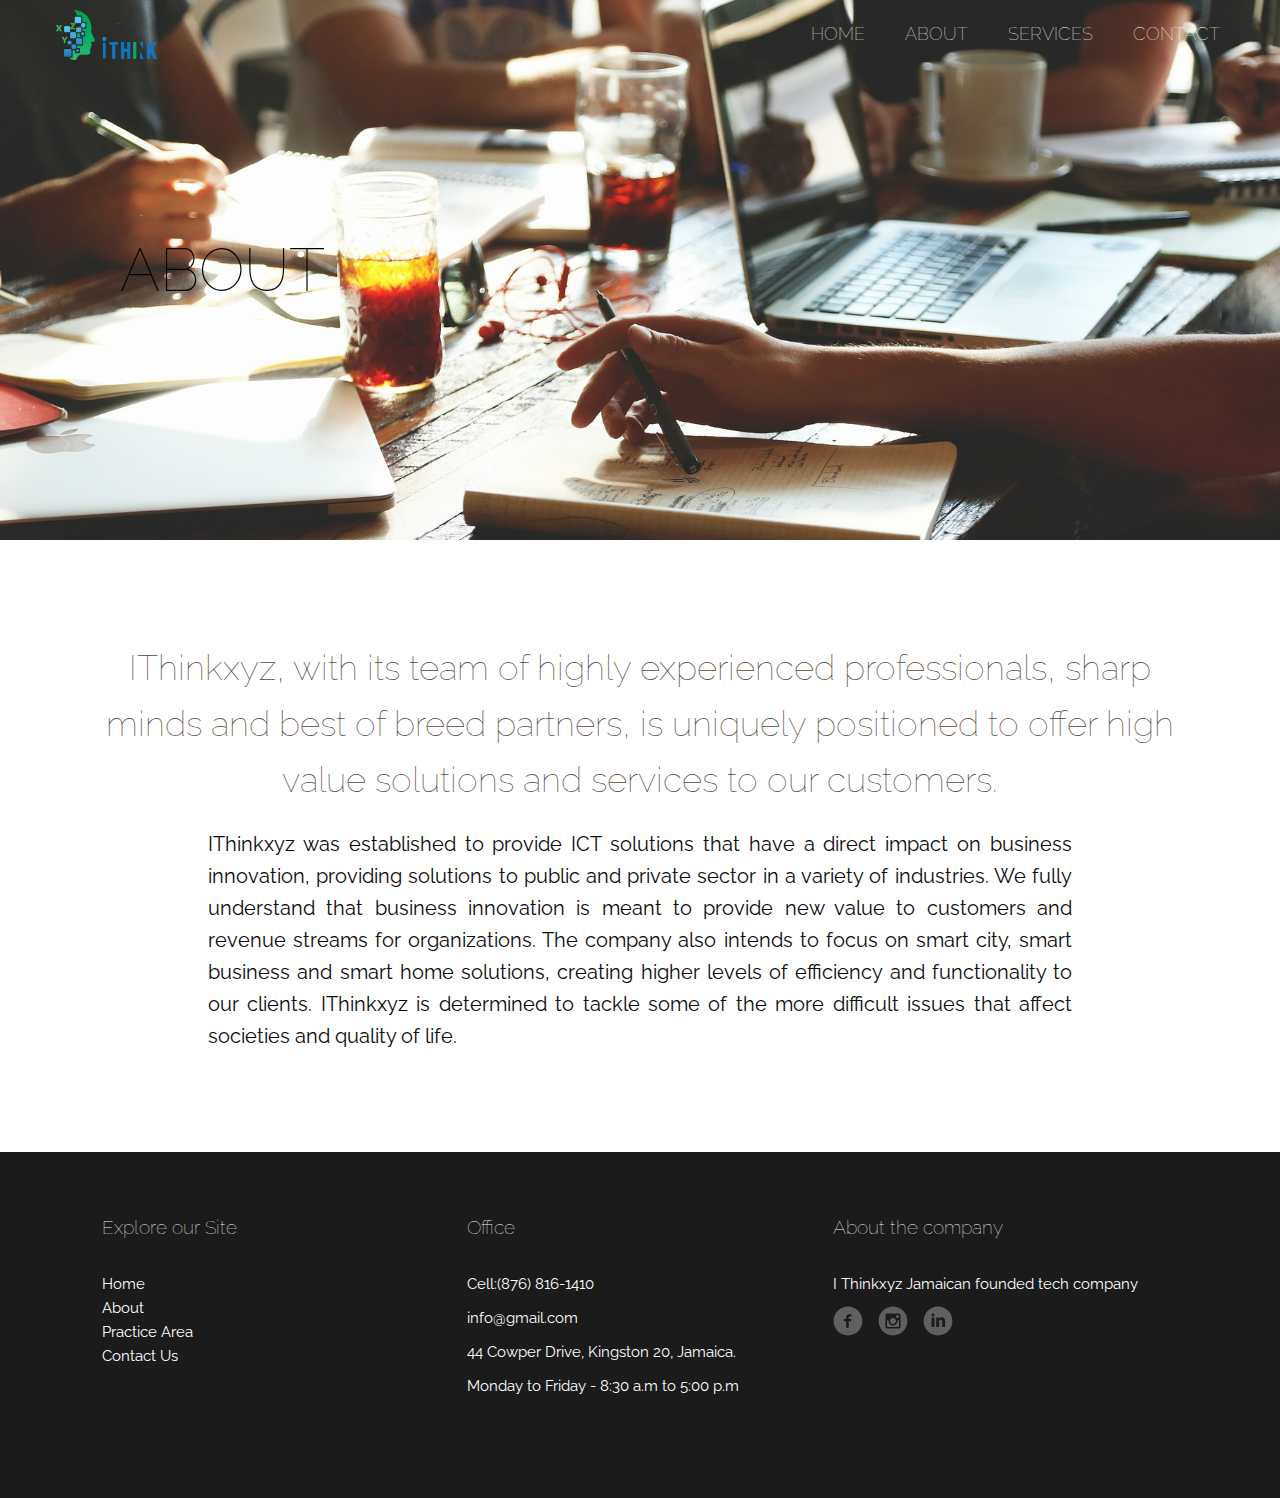
<file: about.html>
<!DOCTYPE html>
<html lang="en">
<head>
    <meta charset="UTF-8">
    <meta name="viewport" content="width=device-width, initial-scale=1.0">
    <meta http-equiv="X-UA-Compatible" content="ie=edge">

    <link href="https://fonts.googleapis.com/css?family=Nunito|Raleway|Roboto&display=swap" rel="stylesheet"> 
    <link href="https://fonts.googleapis.com/css?family=Open+Sans:300,400,600" rel="stylesheet">
    <link rel="stylesheet" href="css/style.css">
    <link rel="shortcut icon" type="image/png" href="img/ithink-logo-head.png">

    <title>Ithink.xzy</title>
    
</head> 
<body class="container-about">

        <header class="header-1">
                <div class="navigation">
                    <input type="checkbox" class="navigation__checkbox" id="navi-toggle">
        
                    <label for="navi-toggle" class="navigation__button ">
                        <span class="navigation__icon">&nbsp;</span>
                    </label>
        
                    <div class="navigation__background">&nbsp;</div>
        
                    <img src="img/logo.png" alt="Logo" class="header__logo1">
        
                    <nav class="navigation__nav ">
                        <img src="img/logo.png" alt="Logo" class="header__logo ">
        
        
                        <ul class="navigation__list">
                            <li class="navigation__item active"><a href="index.html" class="navigation__link">Home</a></li>
                            <li class="navigation__item"><a href="about.html" class="navigation__link">about</a></li>
                            <li class="navigation__item"><a href="#" class="navigation__link">services</a></li>
                            <li class="navigation__item"><a href="contact.html" class="navigation__link">contact</a></li>
        
                        </ul>
                    </nav>
        
                </div>
 
                <h2 class="header-1--text">About</h2> 

            </header>  

    <section class = "about">
        <h3 class="heading-3 heading-3--dark mb-sm">IThinkxyz, with its team of highly experienced professionals, sharp minds and best of breed
            partners, is uniquely positioned to offer high value solutions and services to our customers.
            </h3>
        <P class="paragraph"> 
            IThinkxyz was established to provide ICT solutions that have a direct impact on business
innovation, providing solutions to public and private sector in a variety of industries. We
fully understand that business innovation is meant to provide new value to customers and
revenue streams for organizations. The company also intends to focus on smart city, smart
business and smart home solutions, creating higher levels of efficiency and functionality to
our clients. IThinkxyz is determined to tackle some of the more difficult issues that affect
societies and quality of life. 
    </section>

<!--
<div class="partners">

    <h3 class="heading-3 t-a ">Our Partners</h3>

        <div class="image-slider">
                <img src="img/logo.png" alt="" class="image-slider-1">
                <img src="img/MTP-Logo.png" alt="" class="image-slider-2">
                <img src="img/GTV logo.png" alt="" class="image-slider-3">
                <img src="img/Jamaica-fl_png-44-min (1).png" alt="" class="image-slider-4">
        </div>
</div>
-->
        
        
    
        <footer class="footer">

                <div class="footer__left">
                    <h4 class="heading-4 heading-4--light mb-md"> Explore our Site</h4>
            
                    <div class="footer__left--link">
                        <a href="">Home</a>
                        <a href="">About</a>
                        <a href="">Practice Area</a>
                        <a href="">Contact Us</a>
                    </div>
                    
            
                </div>
            
                <div class="footer-center mb-md">
                    <h4 class="heading-4 heading-4--light mb-md"> Office </h4>
            
                    <p><span>Cell:</span>(876) 816-1410</p>
                    <p>info@gmail.com</p>
                    <p>44 Cowper Drive, Kingston 20, Jamaica.</p>
                    <p>Monday to Friday - 8:30 a.m to 5:00 p.m</p>
                </div>
            
                <div class="footer-right">
                    <h4 class="heading-4 heading-4--light mb-md"> About the company</h4> 
            
                    <p>I Thinkxyz Jamaican founded tech company</p>
                    <div class="social-box">
                        <svg class="social-box__icon"><a href="">
                            <use xlink:href="img/sprite.svg#icon-facebook-with-circle"></use></a>
                        </svg>
            
                        <svg class="social-box__icon"><a href="">
                            <use xlink:href="img/sprite.svg#icon-instagram-with-circle"></use></a>
                        </svg>
            
                        <svg class="social-box__icon"><a href="">
                            <use xlink:href="img/sprite.svg#icon-linkedin-with-circle"></use></a>
                        </svg>
                    </div>       
                    </div>
                </div>
            
            </footer>
    
</body>
</html>
</file>
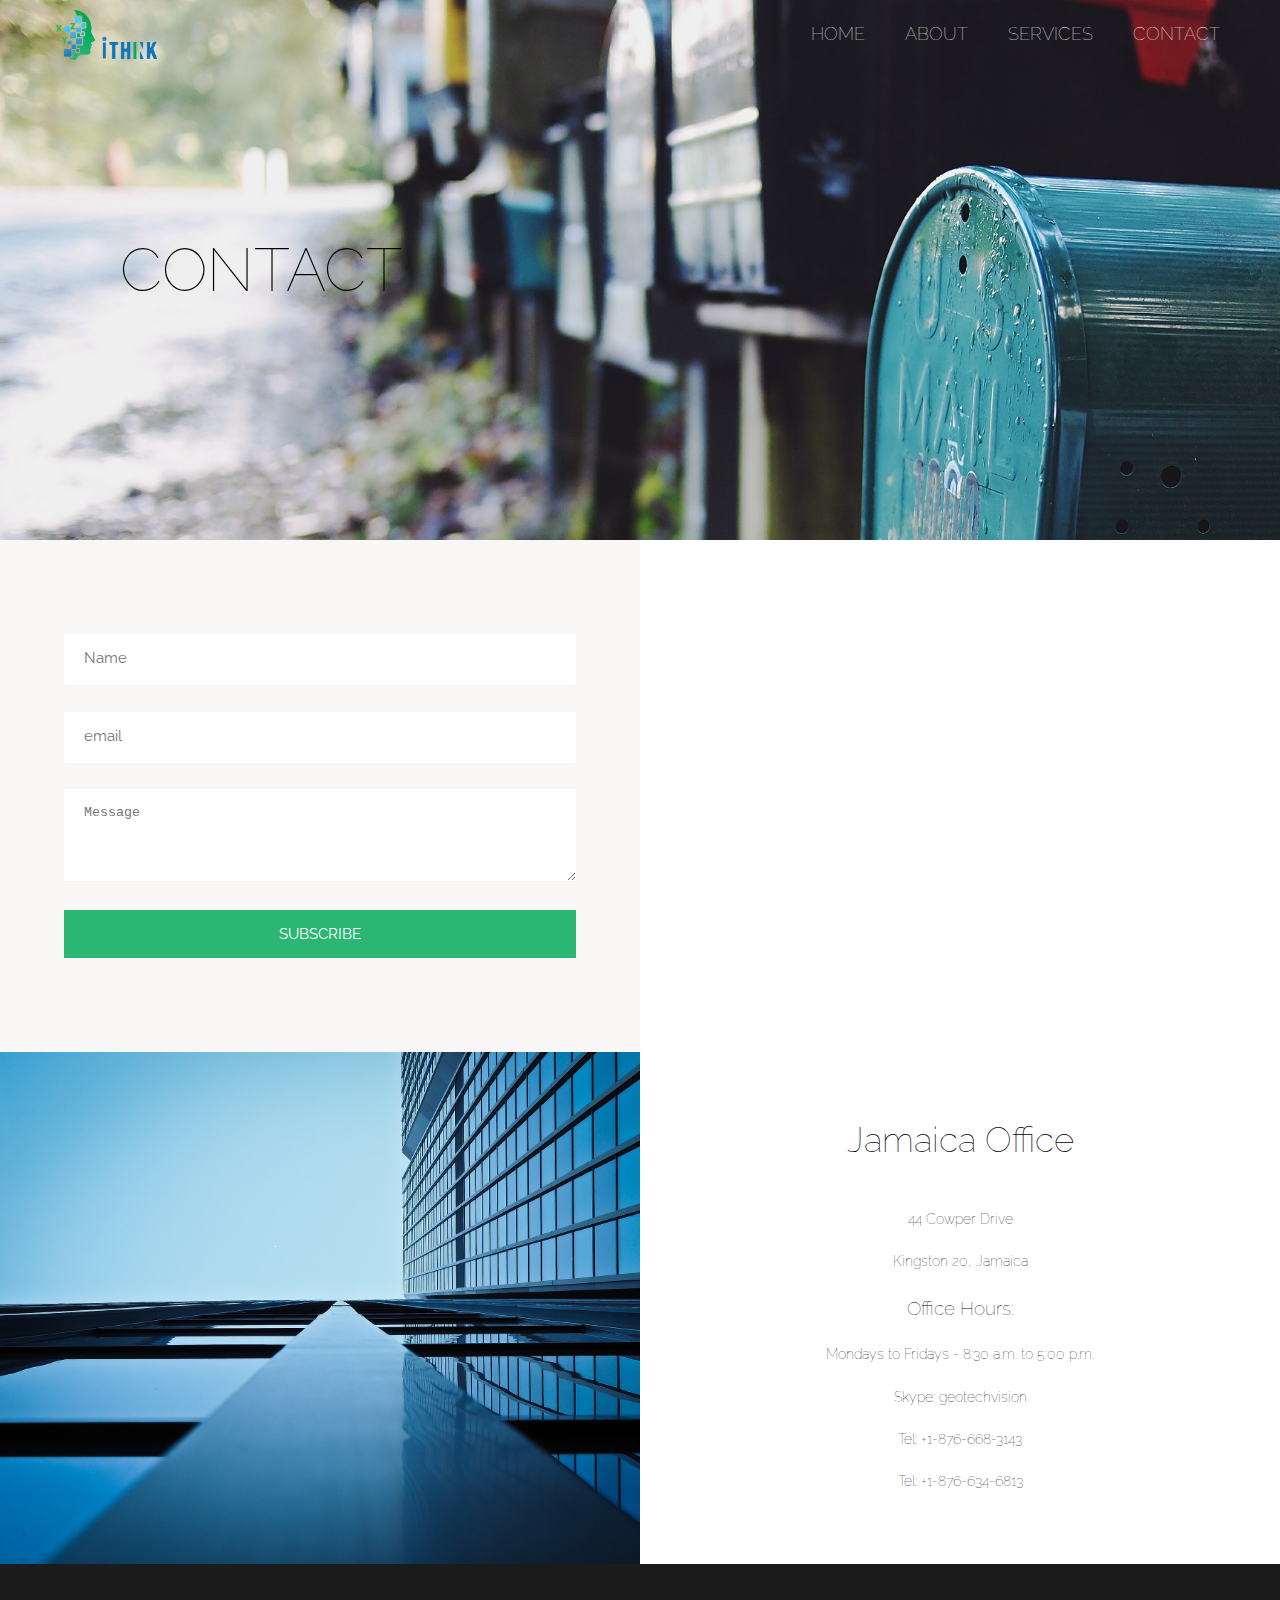
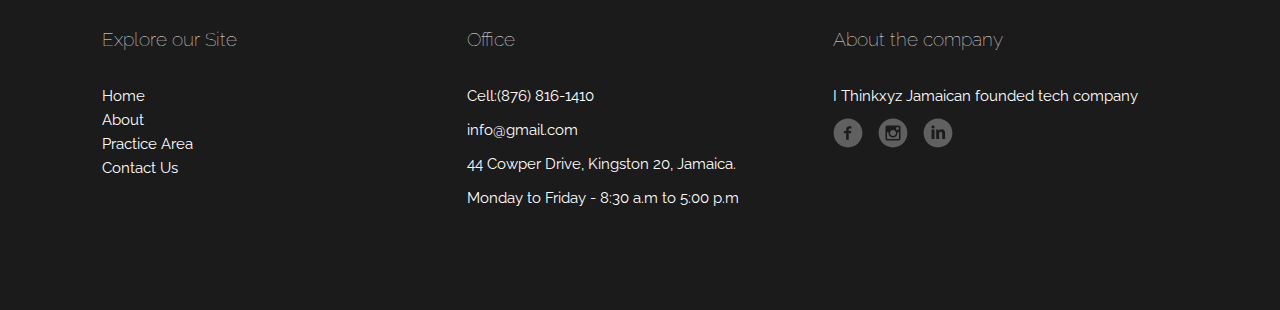
<file: contact.html>
<!DOCTYPE html>
<html lang="en">

<head>
    <meta charset="UTF-8">
    <meta name="viewport" content="width=device-width, initial-scale=1.0">
    <meta http-equiv="X-UA-Compatible" content="ie=edge">

    <link href="https://fonts.googleapis.com/css?family=Nunito|Raleway|Roboto&display=swap" rel="stylesheet">
    <link href="https://fonts.googleapis.com/css?family=Open+Sans:300,400,600" rel="stylesheet">
    <link rel="stylesheet" href="css/style.css"> 
    <link rel="shortcut icon" type="image/png" href="img/ithink-logo-head.png">

    <title>Ithink.xzy</title>

</head>

<body class="container-contact">

    <header class="header-2">
        <div class="navigation">
            <input type="checkbox" class="navigation__checkbox" id="navi-toggle">

            <label for="navi-toggle" class="navigation__button ">
                <span class="navigation__icon">&nbsp;</span>
            </label>

            <div class="navigation__background">&nbsp;</div>

            <img src="img/logo.png" alt="Logo" class="header__logo1">

            <nav class="navigation__nav ">
                <img src="img/logo.png" alt="Logo" class="header__logo ">


                <ul class="navigation__list">
                    <li class="navigation__item active"><a href="index.html" class="navigation__link">Home</a></li>
                    <li class="navigation__item"><a href="about.html" class="navigation__link">about</a></li>
                    <li class="navigation__item"><a href="#" class="navigation__link">services</a></li>
                    <li class="navigation__item"><a href="contact.html" class="navigation__link">contact</a></li>

                </ul>
            </nav>
        </div>
        
        <h2 class="header-2--text">Contact</h2> 

    </header>  

    

    <section class="contact--form">
            
        
        <form class="form" data-success="Thanks for your submission, we will be in touch shortly."
            data-error="Please fill all fields correctly.">

            <div class="from__group">
                <input type="text" class="form__input" placeholder="Name" id="Name" required>
                <label for="Name" class="form__label">Name</label>
            </div>

            <div class="from__group">
                <input type="email" class="form__input" placeholder="email" id="email" required>
                <label for="email" class="form__label">Email address</label>
            </div>

            <div class="from__group">
                <textarea class="form__input--message" name="message" rows="4" placeholder="Message"></textarea>
            </div>

            <button class="form--btn ">Subscribe</button>
        </form>
    </section>

    <section class="contact--map">
        <div class="contact--map__holder">

            <iframe class="map"
                src="//www.google.com/maps/embed/v1/place?q=GeoTechVision%20Jamaica%        &amp;zoom=17        &amp;attribution_source=Google+Maps+Embed+API        &amp;attribution_web_url=https://developers.google.com/maps/documentation/embed/        &amp;key=AIzaSyCrRtXpcoHeF7gadlkgyRtymV_Gy35eJoE"
                allowfullscreen="" width="100%" height="610vh" frameborder="0" style="border:0" allowfullscreen>
            </iframe>
        </div>
    </section>

    <div class="story__pictures">

    </div>

    <div class="story__content">
        <h3 class="heading-3 mb-lg">Jamaica Office</h3>

        <h5 class="heading-5 mb-sm">44 Cowper Drive</h5>
        <h5 class="heading-5 mb-sm">Kingston 20, Jamaica</h5> 

        <h4 class="heading-4 mb-sm">Office Hours:</h4>
        <h5 class="heading-5 mb-sm">Mondays to Fridays - 8:30 a.m. to 5:00 p.m.</h5>

        <h5 class="heading-5 mb-sm">Skype: geotechvision</h5>
        <h5 class="heading-5 mb-sm">Tel: +1-876-668-3143</h5>
        <h5 class="heading-5 mb-sm">Tel: +1-876-634-6813</h5>
        
      
     
    </div>




    <footer class="footer">

        <div class="footer__left">
            <h4 class="heading-4 heading-4--light mb-md"> Explore our Site</h4>

            <div class="footer__left--link">
                <a href="">Home</a>
                <a href="">About</a>
                <a href="">Practice Area</a>
                <a href="">Contact Us</a>
            </div>


        </div>

        <div class="footer-center mb-md">
            <h4 class="heading-4 heading-4--light mb-md"> Office </h4>

            <p><span>Cell:</span>(876) 816-1410</p>
            <p>info@gmail.com</p>
            <p>44 Cowper Drive, Kingston 20, Jamaica.</p>
            <p>Monday to Friday - 8:30 a.m to 5:00 p.m</p>
        </div>

        <div class="footer-right">
            <h4 class="heading-4 heading-4--light mb-md"> About the company</h4>

            <p>I Thinkxyz Jamaican founded tech company</p>
            <div class="social-box">
                <svg class="social-box__icon"><a href="">
                        <use xlink:href="img/sprite.svg#icon-facebook-with-circle"></use>
                    </a>
                </svg>

                <svg class="social-box__icon"><a href="">
                        <use xlink:href="img/sprite.svg#icon-instagram-with-circle"></use>
                    </a>
                </svg>

                <svg class="social-box__icon"><a href="">
                        <use xlink:href="img/sprite.svg#icon-linkedin-with-circle"></use>
                    </a>
                </svg>
            </div>
        </div>
        </div>

    </footer>

</body>

</html>
</file>
<file: css/style.css>
*,*::before,*::after{margin:0;padding:0;-webkit-box-sizing:inherit;box-sizing:inherit}html{-webkit-box-sizing:border-box;box-sizing:border-box;font-size:62.5%}@media (max-width: 75em){html{font-size:56.25%}}@media (max-width: 56.25em){html{font-size:50%}}@media (max-width: 37.5em){html{font-size:37.5%}}body{font-family:"Raleway", "Roboto", "Nunito", "sans-serif";line-height:1.6}.container{display:grid;grid-template-rows:8rem 90vh repeat(2, -webkit-min-content) -webkit-min-content 40vw -webkit-min-content;grid-template-rows:8rem 90vh repeat(2, min-content) min-content 40vw min-content;grid-template-columns:[full-start] minmax(6rem, 1fr) [center-start] repeat(8, [col-start] minmax(-webkit-min-content, 14rem) [col-end]) [center-end] minmax(6rem, 1fr) [full-end];grid-template-columns:[full-start] minmax(6rem, 1fr) [center-start] repeat(8, [col-start] minmax(min-content, 14rem) [col-end]) [center-end] minmax(6rem, 1fr) [full-end]}@media (max-width: 75em){.container{grid-template-rows:55vh repeat(2, -webkit-min-content) -webkit-min-content repeat(3, -webkit-min-content);grid-template-rows:55vh repeat(2, min-content) min-content repeat(3, min-content);grid-template-columns:[full-start] minmax(6rem, 1fr) [center-start] repeat(8, [col-start] minmax(-webkit-min-content, 14rem) [col-end]) [center-end] minmax(6rem, 1fr) [full-end];grid-template-columns:[full-start] minmax(6rem, 1fr) [center-start] repeat(8, [col-start] minmax(min-content, 14rem) [col-end]) [center-end] minmax(6rem, 1fr) [full-end]}}@media (max-width: 56.25em){.container{grid-template-rows:40vh repeat(2, -webkit-min-content) -webkit-min-content repeat(3, -webkit-min-content);grid-template-rows:40vh repeat(2, min-content) min-content repeat(3, min-content);grid-template-columns:[full-start] minmax(6rem, 1fr) [center-start] repeat(8, [col-start] minmax(-webkit-min-content, 14rem) [col-end]) [center-end] minmax(6rem, 1fr) [full-end];grid-template-columns:[full-start] minmax(6rem, 1fr) [center-start] repeat(8, [col-start] minmax(min-content, 14rem) [col-end]) [center-end] minmax(6rem, 1fr) [full-end]}}@media (max-width: 37.5em){.container{grid-template-rows:55vh repeat(2, -webkit-min-content) -webkit-min-content repeat(3, -webkit-min-content);grid-template-rows:55vh repeat(2, min-content) min-content repeat(3, min-content);grid-template-columns:[full-start] minmax(6rem, 1fr) [center-start] repeat(8, [col-start] minmax(-webkit-min-content, 14rem) [col-end]) [center-end] minmax(6rem, 1fr) [full-end];grid-template-columns:[full-start] minmax(6rem, 1fr) [center-start] repeat(8, [col-start] minmax(min-content, 14rem) [col-end]) [center-end] minmax(6rem, 1fr) [full-end]}}.heading-3,.heading-4,.heading-5{font-family:"Raleway", "Roboto", "Nunito", "sans-serif";font-weight:100}.heading-1{font-family:'Open Sans', sans-serif;font-size:4rem;color:#fff;line-height:1}.heading-2{font-family:' latio', sans-serif;font-size:4rem;line-height:1;font-weight:900}.heading-2--primary{color:#2BB673}.heading-2--light{color:#f9f7f6}.heading-3{font-size:3.5rem}.heading-3--light{color:#f9f7f6}.heading-3--dark{color:#54483A}.heading-4{font-size:1.9rem;-ms-flex-item-align:center;align-self:center}.heading-4--light{color:#f9f7f6}.heading-4--dark{color:#54483A}.heading-5{font-size:1.4rem;-ms-flex-item-align:center;align-self:center}.heading-5--light{color:#aaa}.heading-5--dark{color:#54483A}.mb-sm{margin-bottom:2rem}.mb-md{margin-bottom:3rem}.mb-lg{margin-bottom:4rem}.mb-hg{margin-bottom:8rem}.mt-sm{margin-top:2rem}.mt-md{margin-top:3rem}.mt-lg{margin-top:4rem}.mr-sm{margin-right:1.8rem}.t-a{text-align:center}.btn{background-color:#2BB673;color:#fff;text-transform:uppercase;padding:1.8rem 3rem;cursor:pointer;border:none}.btn--pulse,.btn--pulse:link,.btn--pulse:visited{text-transform:uppercase;text-decoration:none;padding:1.8rem 3rem;display:inline-block;-webkit-transition:all .2s;transition:all .2s;position:relative;font-size:1.5rem;border:none;cursor:pointer}@media (max-width: 37.5em){.btn--pulse,.btn--pulse:link,.btn--pulse:visited{margin-top:4rem}}.btn--pulse:hover{-webkit-transform:translateY(-3px);transform:translateY(-3px);-webkit-box-shadow:0 1rem 2rem #0006;box-shadow:0 1rem 2rem #0006}.btn--pulse:hover::after{-webkit-transform:scaleX(1.4) scaleY(1.6);transform:scaleX(1.4) scaleY(1.6);opacity:0}.btn--pulse:active,.btn--pulse:focus{outline:none;-webkit-transform:translateY(-1px);transform:translateY(-1px);-webkit-box-shadow:0.2rem 1rem #0006;box-shadow:0.2rem 1rem #0006}.btn--pulse--white{background-color:#fff;color:#54483A}.btn--pulse--white::after{background-color:#fff}.btn--pulse--green{background-image:-webkit-gradient(linear, left top, right top, from(#2BB673), to(#00A754));background-image:linear-gradient(to right, #2BB673, #00A754);color:#fff}.btn--pulse--green::after{background-color:#2BB673}.btn--pulse::after{content:"";display:inline-block;height:100%;width:100%;position:absolute;top:0;left:0;z-index:-1;-webkit-transition:all .4s;transition:all .4s}.btn--pulse--animated{-webkit-animation:moveInbutton .5s ease-out .75s;animation:moveInbutton .5s ease-out .75s;-webkit-animation-fill-mode:backwards;animation-fill-mode:backwards}.form{display:grid;grid-template-columns:repeat(auto-fit, minmax(40vw, 1fr))}.form__input{font-size:1.5rem;font-family:inherit;color:inherit;padding:1.5rem 2rem;border-radius:2px;background-color:#fff;border:none;border-bottom:3px solid transparent;width:100%;-webkit-transition:all 3s;transition:all 3s}.form__input:focus{outline:none;-webkit-box-shadow:0 1rem 2rem rgba(2,2,2,0.1);box-shadow:0 1rem 2rem rgba(2,2,2,0.1);border-bottom:3px solid #2BB673}.form__input:focus:invalid{border-bottom:3px solid #2BB673}.form__input::-webkit-input-placehokder{color:#f9f7f6}.form__label{font-size:1.2rem;font-weight:700;margin-left:2rem;margin-top:.7rem;display:block;-webkit-transition:all .3s;transition:all .3s}.form__input:placeholder-shown+.form__label{opacity:0;visibility:hidden;-webkit-transform:translateY(-4rem);transform:translateY(-4rem)}.form__input--message{width:100%;border:none;background:#fff;margin-bottom:2.4rem;border-radius:0;padding:1.6rem 2rem}.form--btn{width:100%;background-color:#2BB673;color:#fff;border:none;border-radius:0;font-family:"Raleway", "Roboto", "Nunito", "sans-serif";font-size:1.5rem;text-transform:uppercase;text-decoration:none;padding:1.5rem 4.7rem;cursor:pointer;-webkit-transition:all .2s;transition:all .2s}.form--btn:hover{background-color:#00A754}.anchor{color:#fff;text-decoration:none;text-transform:uppercase}.nav-white{background:black}.navigation{z-index:100;grid-column:1/-1;display:-webkit-box;display:-ms-flexbox;display:flex;padding:1rem 3rem 0 3rem}.navigation__checkbox{display:none}.navigation__nav{width:100%;height:5rem}.navigation__list{display:-webkit-box;display:-ms-flexbox;display:flex;margin:0;float:right}@media (max-width: 75em){.navigation__list{display:block}}.navigation__item{list-style:none}.navigation__link:link,.navigation__link:visited{display:inline-block;font-size:1.8rem;font-weight:100;padding:1rem 2rem;color:#fff;text-decoration:none;text-transform:uppercase;background-image:linear-gradient(120deg, transparent 0%, transparent 50%, #fff 50%);background-size:230%;-webkit-transition:all .4s;transition:all .4s}.navigation__link:hover,.navigation__link:active{-webkit-transform:translateX(1rem);transform:translateX(1rem);color:#2BB673;background-position:100%}@media (max-width: 75em){.navigation__checkbox{display:none}.navigation__button{height:7rem;width:7rem;border-radius:50%;position:fixed;right:2rem;background-color:#fff;z-index:2000;text-align:center;cursor:pointer}.navigation__background{height:6rem;width:6rem;border-radius:50%;position:fixed;right:2.5rem;background-image:radial-gradient(#00A754, #2BB673);z-index:1000;-webkit-transition:all 0.8s cubic-bezier(0.86, 0, 0.07, 1);transition:all 0.8s cubic-bezier(0.86, 0, 0.07, 1)}.navigation__nav{height:100%;width:0%;position:fixed;top:0;left:0;z-index:1500;opacity:0;-webkit-transition:all 0.8s cubic-bezier(0.68, -0.55, 0.265, 1.55);transition:all 0.8s cubic-bezier(0.68, -0.55, 0.265, 1.55)}.navigation__list{position:absolute;top:50%;left:50%;-webkit-transform:translate(-50%, -50%);transform:translate(-50%, -50%);list-style:none;text-align:center;width:100%}.navigation__list__span{margin-right:1.5rem;display:inline-block}.navigation__item{margin:1rem}.navigation__link:link,.navigation__link:visited{font-size:3rem}.navigation__checkbox:checked ~ .navigation__background{-webkit-transform:scale(80);transform:scale(80)}.navigation__checkbox:checked ~ .navigation__nav{opacity:1;width:100%}.navigation__icon{position:relative;margin-top:3.5rem}.navigation__icon,.navigation__icon::before,.navigation__icon::after{width:3rem;height:3px;background-color:#6D5D4B;display:inline-block}.navigation__icon::before,.navigation__icon::after{content:"";position:absolute;left:0;-webkit-transition:all .2s;transition:all .2s}.navigation__icon::before{top:-.8rem}.navigation__icon::after{top:.8rem}.navigation__button:hover .navigation__icon::before{top:-1rem}.navigation__button:hover .navigation__icon::after{top:1rem}.navigation__checkbox:checked+.navigation__button .navigation__icon{background-color:transparent}.navigation__checkbox:checked+.navigation__button .navigation__icon::before{top:0;-webkit-transform:rotate(135deg);transform:rotate(135deg)}.navigation__checkbox:checked+.navigation__button .navigation__icon::after{top:0;-webkit-transform:rotate(-135deg);transform:rotate(-135deg)}}.image-slider{position:relative}.image-slider .slides{position:relative;overflow:hidden}.image-slider .slides li{position:relative}.image-slider .slides li>img{width:100%}.row .image-slider{margin-bottom:24px}.image-slider.height-70 .slides li{height:70vh;min-height:600px}@media all and (max-width: 767px){.image-slider.height-70 .slides li{height:auto;min-height:none;padding:80px 0}.image-slider.height-70 .v-align-transform{top:0;transform:none;-webkit-transform:none}}.flex-direction-nav a.flex-next{right:16px}.flex-direction-nav a.flex-next:before,.flex-direction-nav a.flex-prev:before{content:"\e649";font-family:'themify';speak:none;font-style:normal;font-weight:normal;font-variant:normal;text-transform:none;line-height:1;font-size:24px;color:#fff}.flex-direction-nav a.flex-prev{left:16px}.flex-direction-nav a.flex-prev:before{content:"\e64a"}.flex-direction-nav a{opacity:1;text-shadow:none;color:rgba(0,0,0,0);width:24px;height:24px;margin:-12px 0 0}.flex-control-nav li{overflow:hidden}.flex-control-nav li a{background:none;border:2px solid #292929;width:10px;height:10px}@media all and (max-width: 768px){.flex-direction-nav{display:none}}.controls-inside .flex-control-nav{bottom:24px;z-index:10}.controls-inside .flex-control-nav li a{border-color:#fff}.controls-inside .flex-control-nav li a.flex-active{background:#fff}.image-bg .flex-control-nav li a{border-color:#fff}.image-bg .flex-control-nav li a.flex-active{background:#fff}.slider-thumb-controls .flex-control-thumbs{margin:0}.slider-thumb-controls .flex-direction-nav{display:none}@media all and (max-width: 767px){.slider-thumb-controls .flex-control-thumbs{display:none}.slider-thumb-controls .flex-direction-nav{display:block}}.logo-carousel li{text-align:center}.logo-carousel li{transition:all 0.3s ease;-webkit-transition:all 0.3s ease;-moz-transition:all 0.3s ease;opacity:.5}.logo-carousel li:hover{opacity:1}.logo-carousel img{max-height:60px}@media all and (max-width: 767px){.logo-carousel .slides li{width:100%}}.text-slider .flex-direction-nav li a:before{color:#222}.image-bg .text-slider .flex-direction-nav li a:before{color:#fff;transition:all 0.3s ease;-webkit-transition:all 0.3s ease;-moz-transition:all 0.3s ease;opacity:.5}.image-bg .text-slider .flex-direction-nav li a:hover:before{opacity:1}.text-slider .flex-direction-nav a.flex-prev{left:-60px}.text-slider .flex-direction-nav a.flex-next{right:-60px}.kenburns .slides li:nth-of-type(odd) .background-image-holder{animation:kenBurnsEast 25s linear infinite alternate;-webkit-animation:kenBurnsEast 25s linear infinite alternate}.kenburns .slides li:nth-of-type(even) .background-image-holder{animation:kenBurnsWest 25s linear infinite alternate;-webkit-animation:kenBurnsWest 25s linear infinite alternate}@keyframes kenBurnsEast{from{transform:scale(1) translateX(0px);-webkit-transform:scale(1) translateX(0px)}to{transform:scale(1.2) translateX(100px);-webkit-transform:scale(1.2) translateX(100px)}}@-webkit-keyframes kenBurnsEast{from{transform:scale(1) translateX(0px);-webkit-transform:scale(1) translateX(0px)}to{transform:scale(1.2) translateX(100px);-webkit-transform:scale(1.2) translateX(100px)}}@keyframes kenBurnsWest{from{transform:scale(1) translateX(0px);-webkit-transform:scale(1) translateX(0px)}to{transform:scale(1.2) translateX(-100px);-webkit-transform:scale(1.2) translateX(-100px)}}@-webkit-keyframes kenBurnsWest{from{transform:scale(1) translateX(0px);-webkit-transform:scale(1) translateX(0px)}to{transform:scale(1.2) translateX(-100px);-webkit-transform:scale(1.2) translateX(-100px)}}@media all and (max-width: 767px){.kenburns .slides li .background-image-holder{animation:none !important;-webkit-animation:none !important}}.features{grid-column:full-start/full-end;padding:10rem 15vw;grid-gap:6rem;background:url(../img/BG3.svg) no-repeat;background-size:cover;display:grid;grid-template-columns:repeat(auto-fit, minmax(25rem, 1fr));-webkit-box-align:start;-ms-flex-align:start;align-items:start}@media (max-width: 37.5em){.features{background:none;background-color:#2BB673}}@media (max-width: 37.5em){.features{justify-items:center}}.features__heading{grid-column:1 / -1;justify-self:center}.feature{display:grid;grid-template-columns:-webkit-min-content 1fr;grid-template-columns:min-content 1fr;grid-row-gap:1.5rem;grid-column-gap:2.5rem}.feature__icon{fill:#fff;width:4.5rem;height:4.5rem;grid-row:1 / span 2;-webkit-transform:translateY(-1rem);transform:translateY(-1rem)}.feature__text{font-size:1.7rem}.footer{background-color:#1b1b1b;grid-column:full-start / full-end;padding:6rem 8vw;display:grid;grid-template-columns:repeat(auto-fit, minmax(25rem, 1fr));grid-gap:2rem}@media (max-width: 56.25em){.footer{display:block;width:100%;text-align:center}}.footer__left--link{display:grid;color:#fff;font-size:1.5rem;font-weight:400;text-decoration:none;margin-bottom:1rem}.footer__left--link a{color:#fff;text-decoration:none}.footer p{color:#fff;font-size:1.5rem;font-weight:400;text-decoration:none;margin-bottom:1rem}.footer-right .social-box svg{opacity:30%;width:3rem;height:3rem;fill:#fff;margin-right:1.2rem}.footer-right .copyright{background-color:#2783C3;grid-column:full-start / full-end;padding:2rem;border-top:1px solid #f9f7f6}.footer-right .copyright p{display:-webkit-box;display:-ms-flexbox;display:flex;-webkit-box-pack:center;-ms-flex-pack:center;justify-content:center;color:#fff}.header{grid-column:full-start/full-end;padding:0 2vw 0 4vw;display:grid;grid-template-rows:-webkit-min-content -webkit-min-content -webkit-min-content;grid-template-rows:min-content min-content min-content;grid-gap:1.5rem;-ms-flex-line-pack:center;align-content:center}.header .header-style{-ms-flex-item-align:end;align-self:end}@media (max-width: 37.5em){.header{padding:0 5rem}}@media (max-width: 75em){.header{grid-template-rows:1fr -webkit-min-content -webkit-min-content;grid-template-rows:1fr min-content min-content}}.header__logo{height:5rem}@media (max-width: 75em){.header__logo{display:none}}.header__logo1{height:5rem;display:none;top:2rem;position:absolute}@media (max-width: 75em){.header__logo1{display:block}}.header__bg{position:absolute;width:60%;left:40%;top:.1rem}@media (max-width: 37.5em){.header__bg{width:100%;left:1%}}.btn__header{-ms-flex-item-align:start;align-self:start;justify-self:start}@media (max-width: 37.5em){.btn__header{-ms-flex-item-align:start;align-self:start;justify-self:normal}}.story{background-color:#fff;grid-column:full-start/full-end;display:grid;grid-template-columns:repeat(8, 1fr);grid-template-rows:repeat(7, 5vw);grid-gap:1.5rem;padding:1.5rem}@media (max-width: 37.5em){.story{display:block}}.story__item--1{width:100%;height:146%;grid-row:2 / span 4;grid-column:2 / span 4}.story__item--2{width:100%;grid-row:2 / span 2;grid-column:6 / span 2}.story__item--3{width:100%;grid-row:5 / span 2;grid-column:6 / span 2}.story__img{height:100%;width:100%;-o-object-fit:cover;object-fit:cover;display:block}.container-contact{display:grid;grid-template-rows:60vh 40vw 40vw -webkit-min-content;grid-template-rows:60vh 40vw 40vw min-content;grid-template-columns:[full-start] minmax(6rem, 1fr) [center-start] repeat(8, [col-start] minmax(-webkit-min-content, 14rem) [col-end]) [center-end] minmax(6rem, 1fr) [full-end];grid-template-columns:[full-start] minmax(6rem, 1fr) [center-start] repeat(8, [col-start] minmax(min-content, 14rem) [col-end]) [center-end] minmax(6rem, 1fr) [full-end]}@media (max-width: 56.25em){.container-contact{grid-template-rows:60vh -webkit-min-content -webkit-min-content 60vh -webkit-min-content -webkit-min-content;grid-template-rows:60vh min-content min-content 60vh min-content min-content;grid-template-columns:[full-start] minmax(6rem, 1fr) [center-start] repeat(8, [col-start] minmax(-webkit-min-content, 14rem) [col-end]) [center-end] minmax(6rem, 1fr) [full-end];grid-template-columns:[full-start] minmax(6rem, 1fr) [center-start] repeat(8, [col-start] minmax(min-content, 14rem) [col-end]) [center-end] minmax(6rem, 1fr) [full-end]}}.header-2{grid-column:full-start/full-end;padding:0 1rem 0 2rem;background-repeat:no-repeat;background-size:cover;background-image:url(../img/contact-2.jpg);background-attachment:fixed;display:grid;grid-template-rows:1fr -webkit-min-content 1fr;grid-template-rows:1fr min-content 1fr;grid-gap:1.5rem}.header-2--text{font-size:6rem;text-transform:uppercase;font-weight:100;padding-left:10rem}.contact--map{grid-column:col-end 4 / full-end;overflow:hidden}.contact iframe{height:50vh}.contact--form{grid-column:full-start / col-end 4;display:-webkit-box;display:-ms-flexbox;display:flex;-webkit-box-pack:center;-ms-flex-pack:center;justify-content:center;-webkit-box-align:center;-ms-flex-align:center;align-items:center;background-color:#f9f7f6;padding:5rem}.story__pictures{grid-column:full-start / col-end 4;background-image:url(../img/office.jpg);background-size:cover}@media (max-width: 56.25em){.story__pictures{grid-column:1/-1}}.story__content{grid-column:col-start 5 / full-end;padding:6rem 8vw;text-align:-webkit-center}@media (max-width: 56.25em){.story__content{grid-column:1/-1}}.story__text{font-size:1.5rem;font-style:italic;margin-bottom:4rem}.about{background-color:#fff;grid-column:center-start/center-end;padding:10rem 0 10rem 0;text-align:center}.paragraph{padding:0 10vw 0 10vw;color:#0a0a0a;font-size:2rem}@media (max-width: 37.5em){.paragraph{padding:0 3vw 0 3vw}}.contact--map{grid-column:col-end 4 / full-end;overflow:hidden}@media (max-width: 56.25em){.contact--map{grid-column:1 / -1}}.contact iframe{height:50vh}.contact--form{grid-column:full-start / col-end 4;display:-webkit-box;display:-ms-flexbox;display:flex;-webkit-box-pack:center;-ms-flex-pack:center;justify-content:center;-webkit-box-align:center;-ms-flex-align:center;align-items:center;background-color:#f9f7f6;padding:5rem}@media (max-width: 56.25em){.contact--form{grid-column:1 / -1}}.container-about{display:grid;grid-template-rows:60vh -webkit-min-content -webkit-min-content -webkit-min-content;grid-template-rows:60vh min-content min-content min-content;grid-template-columns:[full-start] minmax(6rem, 1fr) [center-start] repeat(8, [col-start] minmax(-webkit-min-content, 14rem) [col-end]) [center-end] minmax(6rem, 1fr) [full-end];grid-template-columns:[full-start] minmax(6rem, 1fr) [center-start] repeat(8, [col-start] minmax(min-content, 14rem) [col-end]) [center-end] minmax(6rem, 1fr) [full-end]}.header-1{grid-column:full-start/full-end;padding:0 1rem 0 2rem;background-repeat:no-repeat;background-size:cover;background-image:url(../img/about.jpg);background-attachment:fixed;display:grid;grid-template-rows:1fr -webkit-min-content 1fr;grid-template-rows:1fr min-content 1fr;grid-gap:1.5rem}.header-1--text{font-size:6rem;text-transform:uppercase;font-weight:100;padding-left:10rem}.about{background-color:#fff;grid-column:center-start/center-end;padding:10rem 0 10rem 0;text-align:center}.paragraph{padding:0 10vw 0 10vw;color:#0a0a0a;font-size:2rem;text-align:justify}@media (max-width: 37.5em){.paragraph{padding:0 3vw 0 3vw}}.partners{display:grid;grid-column:full-start/full-end;padding:10vw}.image-slider{display:-webkit-box;display:-ms-flexbox;display:flex;-webkit-box-pack:justify;-ms-flex-pack:justify;justify-content:space-between;padding-top:8rem;overflow:hidden}.image-slider .image-slider-1{height:8rem;padding:1rem}.image-slider .image-slider-2{height:8rem;padding:1rem}.image-slider .image-slider-3{height:8rem;padding:1rem}.image-slider .image-slider-4{height:8rem;padding:1rem}
</file>
